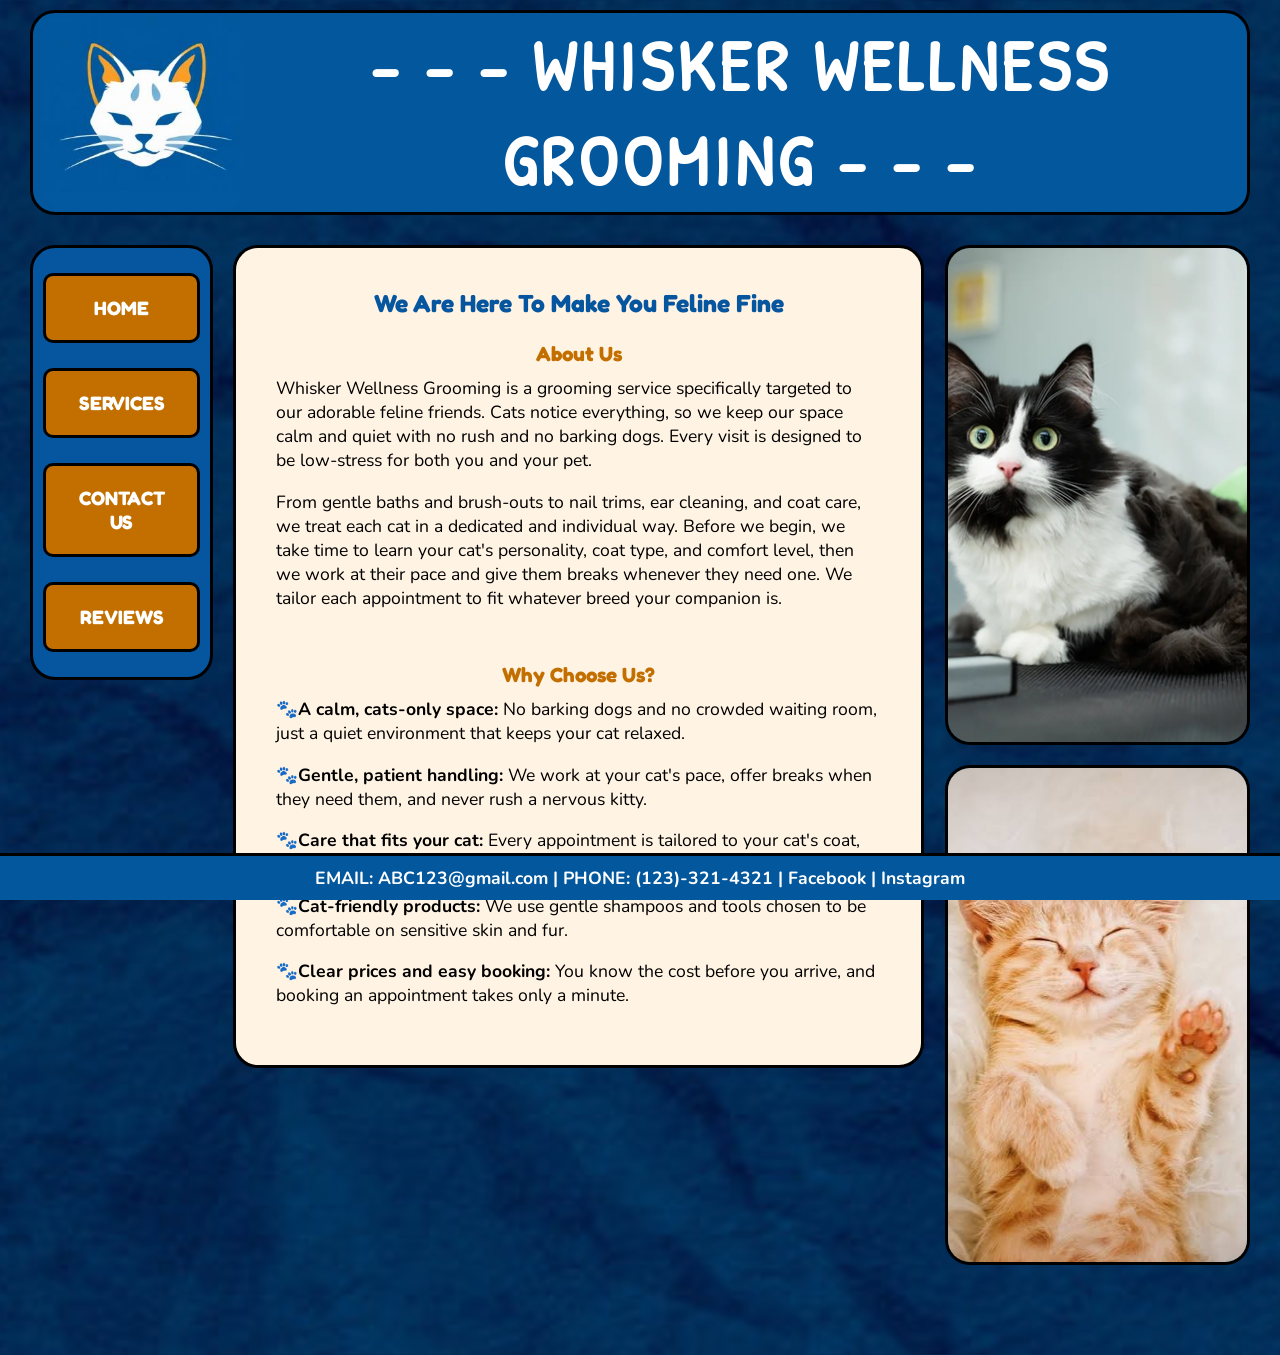
<file: index.html>
<!DOCTYPE html>
<html lang="en">
  <head>
	<!-- 
		Final Project CMIS 410
		Author: Jason Nguyen
		Date: November 12, 2026
	-->

<meta http-equiv = "Content-Type" content = "text/html; charset=utf-8" />
<title>Whisker Wellness Grooming</title>
   <link href="styles.css" rel="stylesheet" />
   <link href="https://fonts.googleapis.com/css2?family=Fredoka:wght@400;600&family=Nunito:wght@400;700&family=Patrick+Hand+SC&display=swap" rel="stylesheet"/>

</head>

<body>

<div id = "container"> 

<header> 

<a href="index.html"><img src="images/WWGlogo.png" alt="Whisker Wellness Grooming cat logo"/></a>
<h1> - - - WHISKER WELLNESS GROOMING - - -</h1>

</header> 

<!-- navigation bar -->

<nav> 
	<ul>
	  <li><a href = "index.html">HOME</a></li>
	  <li><a href = "services.html">SERVICES</a></li>
	  <li><a href = "contact.html">CONTACT US</a></li>
	  <li><a href = "reviews.html">REVIEWS</a></li>
	</ul>
</nav> 
 
<!-- main about us section -->
 
<article id = "main"> 

<h2>We Are Here To Make You Feline Fine</h2>

<h3>About Us</h3>
	<p>Whisker Wellness Grooming is a grooming service specifically targeted to our 
	adorable feline friends. Cats notice everything, so we keep our space calm and quiet with
	no rush and no barking dogs. Every visit is designed to be low-stress for both you and your
	pet.</p>
	<p>From gentle baths and brush-outs to nail trims, ear cleaning, and coat care,
	we treat each cat in a dedicated and individual way. Before we begin, we take
	time to learn your cat's personality, coat type, and comfort level, then we work
	at their pace and give them breaks whenever they need one. We tailor each appointment
	to fit whatever breed your companion is.</p>

<br>

<h3>Why Choose Us?</h3>
	<ul>
		<li><p><span class="bold">A calm, cats-only space:</span> No barking dogs and no crowded waiting
		room, just a quiet environment that keeps your cat relaxed.</p></li>

		<li><p><span class="bold">Gentle, patient handling:</span> We work at your cat's pace, offer breaks
		when they need them, and never rush a nervous kitty.</p></li>

		<li><p><span class="bold">Care that fits your cat:</span> Every appointment is tailored to your cat's
		coat, age, and personality, from fluffy long-haired companions to first-time kittens.</p></li>

		<li><p><span class="bold">Cat-friendly products:</span> We use gentle shampoos and tools chosen
		to be comfortable on sensitive skin and fur.</p></li>

		<li><p><span class="bold">Clear prices and easy booking:</span> You know the cost before you
		arrive, and booking an appointment takes only a minute.</p></li>
	</ul>

</article>

<!-- side image -->

<aside> 

<div class="photo-grid">
	<img src="images/blackandwhite.png" alt="black and white cat" />
	<img src="images/laying_down.jpg" alt="cat laying down" />
</div>

</aside>   

<!-- footer -->

<footer> 

	EMAIL: <a href="mailto:ABC123@gmail.com">ABC123@gmail.com</a> |
	PHONE: <a href="tel:+1233214321">(123)-321-4321 </a> |
	<a href ="https://facebook.com" target="_blank">Facebook</a> | <a href = "https://instagram.com" target="_blank">Instagram</a>

</footer>  

</div> <!-- end container -->

</body>
</html>
</file>
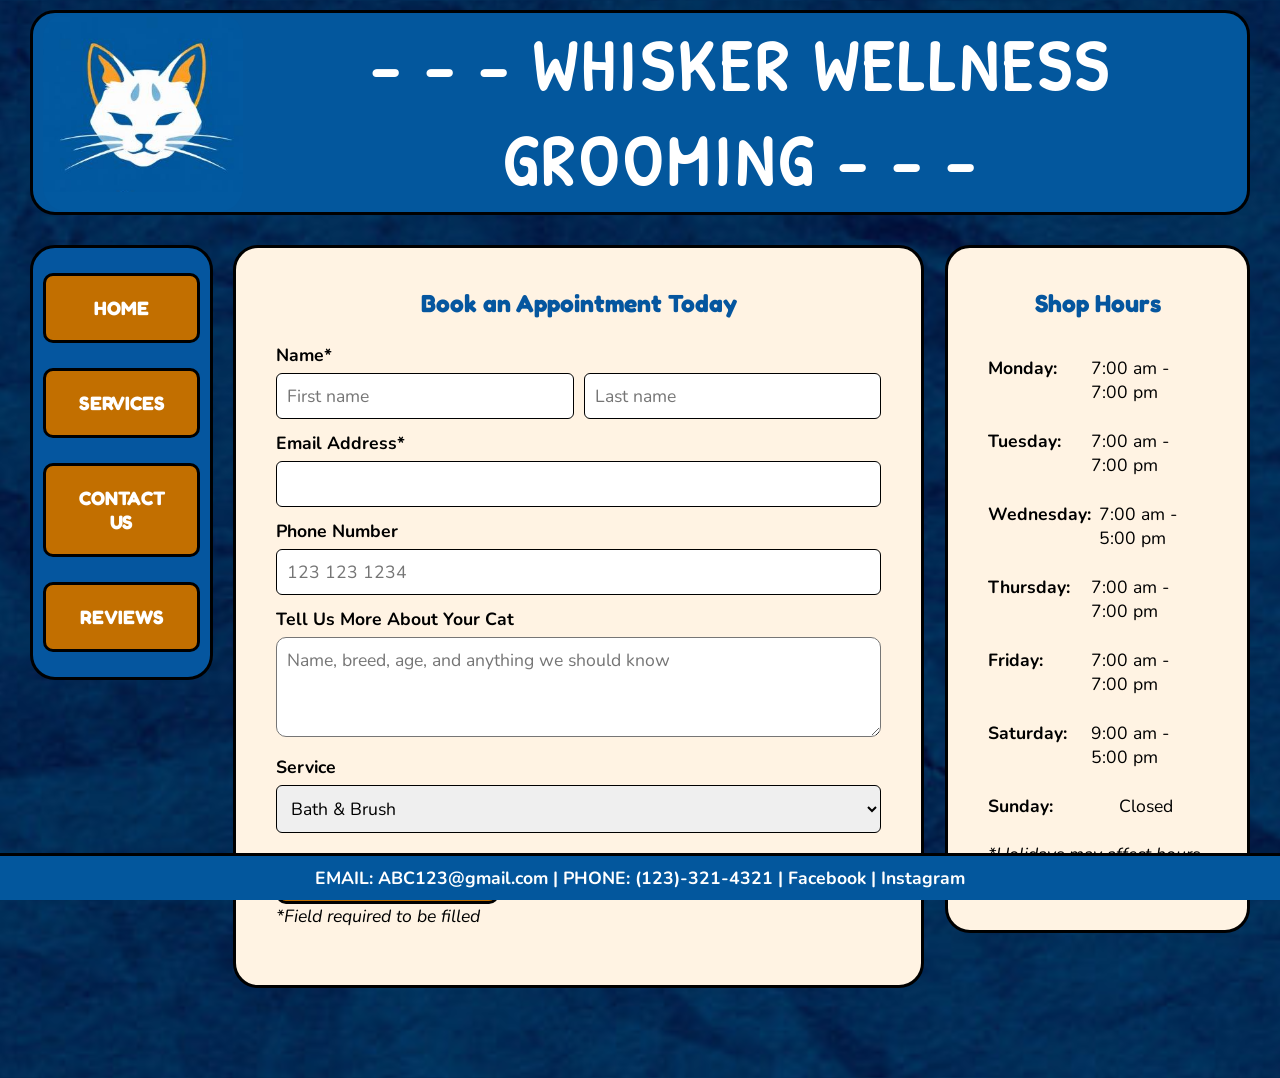
<file: contact.html>
<!DOCTYPE html>
<html lang="en">
  <head>
	<!-- 
		Final Project CMIS 410
		Author: Jason Nguyen
		Date: November 12, 2026
	-->

<meta http-equiv = "Content-Type" content = "text/html; charset=utf-8" />
<title>Whisker Wellness Grooming</title>
   <link href="styles.css" rel="stylesheet" />
   <link href="https://fonts.googleapis.com/css2?family=Fredoka:wght@400;600&family=Nunito:wght@400;700&family=Patrick+Hand+SC&display=swap" rel="stylesheet"/>

</head>

<body>

<div id = "container"> 

<header> 

<a href="index.html"><img src="images/WWGlogo.png" alt="Whisker Wellness Grooming cat logo"/></a>
<h1> - - - WHISKER WELLNESS GROOMING - - -</h1>

</header> 

<!-- navigation bar -->

<nav> 
	<ul>
	  <li><a href = "index.html">HOME</a></li>
	  <li><a href = "services.html">SERVICES</a></li>
	  <li><a href = "contact.html">CONTACT US</a></li>
	  <li><a href = "reviews.html">REVIEWS</a></li>
	</ul>
</nav> 
 
<!-- book an appointment section -->
 
<article id = "main"> 

<h2>Book an Appointment Today</h2>

<form action="mailto:ABC123@gmail.com" method="post" enctype="text/plain">
	
	<label for="first">Name*</label>
	<div class="form-row">
		<input type="text" id="first" name="first" placeholder="First name" required />
		<input type="text" id="last" name="last" placeholder="Last name" required />
	</div>
	
	<label for="email">Email Address*</label>
	<input type="email" id="email" name="email" required />
	
	<label for="phone">Phone Number</label>
	<input type="tel" id="phone" name="phone" placeholder="123 123 1234" />
	
	<label for="commBox">Tell Us More About Your Cat</label>
	<textarea name="custExp" id="commBox" placeholder="Name, breed, age, and anything we should know"></textarea>
	
	
	<label for="service">Service</label>
	<select id="service" name="service">
		<option>Bath & Brush</option>
		<option>Nail Trim / Ear Cleaning</option>
		<option>Coat Care / De-matting</option>
		<option>Full Groom</option>
	</select>

	<button type="submit">Request appointment</button>

</form>

<p><em>*Field required to be filled</em></p>

</article>

<!-- shop hours -->

<aside id="hours"> 

<h2>Shop Hours</h2>

<dl>
	<div>
		<dt>Monday:</dt>
		<dd>7:00 am - 7:00 pm</dd>
	</div>	
		
	<div>
		<dt>Tuesday:</dt>
		<dd>7:00 am - 7:00 pm</dd>
	</div>	
		
	<div>
		<dt>Wednesday:</dt>
		<dd>7:00 am - 5:00 pm</dd>
	</div>	
		
	<div>
		<dt>Thursday:</dt>
		<dd>7:00 am - 7:00 pm</dd>
	</div>	
		
	<div>
		<dt>Friday:</dt>
		<dd>7:00 am - 7:00 pm</dd>
	</div>	
		
	<div>
		<dt>Saturday:</dt>
		<dd>9:00 am - 5:00 pm</dd>
	</div>	
		
	<div>
		<dt>Sunday:</dt>
		<dd>Closed</dd>
	</div>	
	
</dl>

<br>
<p><em>*Holidays may affect hours. Call ahead to verify.</em></p>

</aside>   

<!-- footer -->

<footer> 

	EMAIL: <a href="mailto:ABC123@gmail.com">ABC123@gmail.com</a> |
	PHONE: <a href="tel:+1233214321">(123)-321-4321 </a> |
	<a href ="https://facebook.com" target="_blank">Facebook</a> | <a href = "https://instagram.com" target="_blank">Instagram</a>

</footer>  

</div> <!-- end container -->

</body>
</html>
</file>
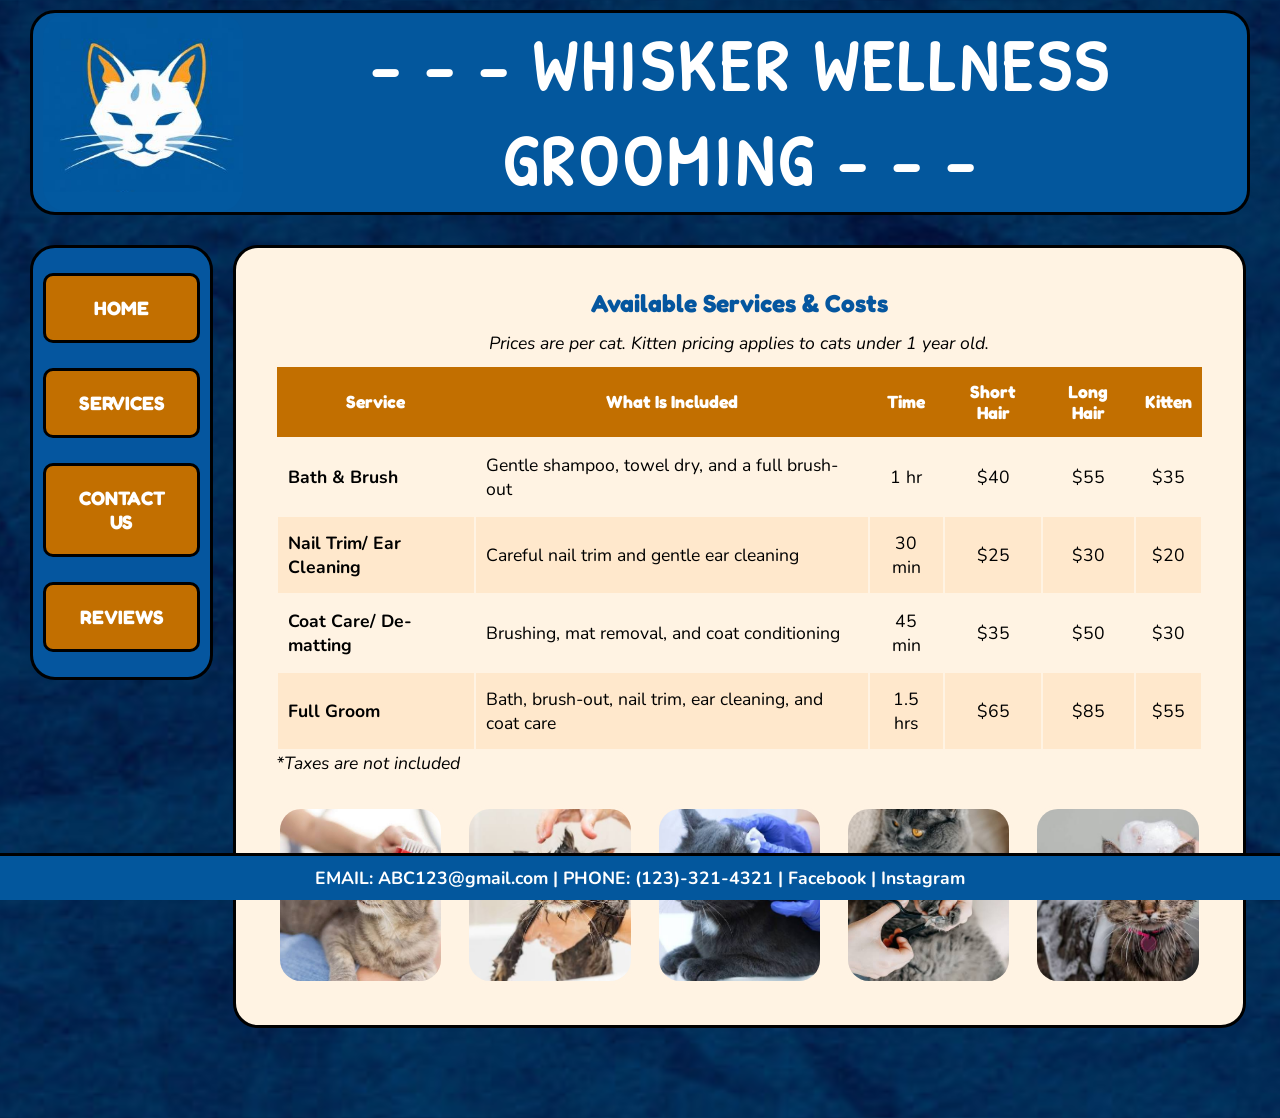
<file: services.html>
<!DOCTYPE html>
<html lang="en">
  <head>
	<!-- 
		Final Project CMIS 410
		Author: Jason Nguyen
		Date: November 12, 2026
	-->

<meta http-equiv = "Content-Type" content = "text/html; charset=utf-8" />
<title>Whisker Wellness Grooming</title>
   <link href="styles.css" rel="stylesheet" />
   <link href="https://fonts.googleapis.com/css2?family=Fredoka:wght@400;600&family=Nunito:wght@400;700&family=Patrick+Hand+SC&display=swap" rel="stylesheet"/>

</head>

<body>

<div id = "container"> 

<header> 

<a href="index.html"><img src="images/WWGlogo.png" alt="Whisker Wellness Grooming cat logo"/></a>
<h1> - - - WHISKER WELLNESS GROOMING - - -</h1>

</header> 

<!-- navigation bar -->

<nav> 
	<ul>
	  <li><a href = "index.html">HOME</a></li>
	  <li><a href = "services.html">SERVICES</a></li>
	  <li><a href = "contact.html">CONTACT US</a></li>
	  <li><a href = "reviews.html">REVIEWS</a></li>
	</ul>
</nav> 

<!-- services & costs table -->

<article id="table">

<h2>Available Services & Costs</h2>

<table>
	<caption>Prices are per cat. Kitten pricing applies to cats under 1 year old.</caption>
	<thead>
		<tr>
			<th scope="col">Service</th>
			<th scope="col">What Is Included</th>
			<th scope="col">Time</th>
			<th scope="col">Short Hair</th>
			<th scope="col">Long Hair</th>
			<th scope="col">Kitten</th>
		</tr>
	</thead>
	<tbody>
		<tr>
			<td>Bath & Brush</td>
			<td>Gentle shampoo, towel dry, and a full brush-out</td>
			<td>1 hr</td>
			<td>$40</td>
			<td>$55</td>
			<td>$35</td>
		</tr>
		<tr>
			<td>Nail Trim/ Ear Cleaning</td>
			<td>Careful nail trim and gentle ear cleaning</td>
			<td>30 min</td>
			<td>$25</td>
			<td>$30</td>
			<td>$20</td>
		</tr>
		<tr>
			<td>Coat Care/ De-matting</td>
			<td>Brushing, mat removal, and coat conditioning</td>
			<td>45 min</td>
			<td>$35</td>
			<td>$50</td>
			<td>$30</td>
		</tr>
		<tr>
			<td>Full Groom</td>
			<td>Bath, brush-out, nail trim, ear cleaning, and coat care</td>
			<td>1.5 hrs</td>
			<td>$65</td>
			<td>$85</td>
			<td>$55</td>
		</tr>
	</tbody>
</table>
	<p><em>*Taxes are not included</em></p>

<!-- service gallery images -->

<section class="service-gallery">

	<figure>
		<img src="images/brushed_cat.jpg" alt="cat being brushed" />
	</figure>
	
	<figure>
		<img src="images/wet_cat.jpg" alt="cat with a mohawk" />
	</figure>
	
	<figure>
		<img src="images/ear_cleaning.jpg" alt="cat getting its ears cleaned" />
	</figure>
	
	<figure>
		<img src="images/nail_cat.jpg" alt="cat getting its nails trimmed" />
	</figure>
	
	<figure>
		<img src="images/soap_cat.jpg" alt="cat getting shampooed" />
	</figure>
</section>
	
</article>

<!-- footer -->

<footer> 

	EMAIL: <a href="mailto:ABC123@gmail.com">ABC123@gmail.com</a> |
	PHONE: <a href="tel:+1233214321">(123)-321-4321 </a> |
	<a href ="https://facebook.com" target="_blank">Facebook</a> | <a href = "https://instagram.com" target="_blank">Instagram</a>

</footer>  

</div> <!-- end container -->

</body>
</html>
</file>
<file: styles.css>
@charset "utf-8";
/*
   sample start file for final project - educational use only
   
   Author: Jason Nguyen
   Date: November 12, 2026 
*/

/* 	
color palette
	blue: #05569f 
	orange: #c26f00 
	beige: #fff3e3
*/

* {
    margin: 0; 
    padding: 0;
	box-sizing: border-box;
}

body {
    font-size: 1.1em;
    font-family: "Nunito", Arial, sans-serif;
	background-color: #0a2a52;
	background-image: url(images/background.jpg);
	background-size: cover;
	background-position: center;
}

#container {
    width: 100%;
	padding: 0 30px 90px 30px;
    border-width: 5px;
    margin: 0 auto;
    background-color: transparent;
	display: flow-root;
}

header {
    margin-bottom: 30px;
    margin-top: 10px;
    padding: 0 10px;
    border: 3px solid #000000;
    border-radius: 25px;
	display: grid;
	grid-template-columns: 1fr auto 1fr;
	align-items: center;
	background-color: #03579d;
}

header img {
	width: 200px;
	height: auto;
	display: block;
	border-radius: 25px;
}

/* navigation bar */

nav {
    width: 15%;
    padding: 25px 10px 0 10px;
    float: left;
    text-align: center;
	background-color: #05569f;
	border: 3px solid #000;
	border-radius: 25px;
}

nav ul {
    font-weight: bold;
    list-style: none;
}

nav ul li {
	margin-bottom: 25px;
}

nav ul li a {
	font-family: "Fredoka", Arial, sans-serif;
    padding: 20px;
    color: white;
    text-decoration: none;
    display: block;
	background-color: #c26f00;
	border: 3px solid #000;
	border-radius: 10px;
	font-size: 1.1em;
}

nav ul li a:hover {
    border-radius: 10px;
	background: white;
	color: #c26f00;
}

/* home page: center text and side image */

#main {
	width: calc(60% - 41px);
	margin: 0 20px;
    padding: 40px;
    float: left;
    color: black;
    border: 3px solid #000;   
    background-color: #fff3e3;
	border-radius: 25px;	
}

#main p {
	margin-bottom: 1em;
}

#main h2 {
	color: #05569f;
}

#main h3 {
	color: #c26f00;
}

#main ul {
	list-style: none;
}

#main li p::before {
	content: "🐾";
}

.bold {
	font-weight: 700;
}

/* home page: side element/pictures */

aside {
    width: 25%;
	min-width: 0;
    float: right;
}

.photo-grid {
    display: grid;
    grid-template-columns: minmax(0, 1fr);
    gap: 20px;
	margin: 0 0 0 auto;
}

.photo-grid img {
    width: 100%;
    max-width: 100%;
    height: 500px;
	object-fit: cover;
    display: block;
	border: 3px solid #000;
    border-radius: 25px;
}

/* services page: service & cost table */

#table {
	width: 83%;
	margin-left: 20px;
	padding: 40px;
	float: left;
	background-color: #fff3e3;
	border: 3px solid #000;
	border-radius: 25px;
}

#table h2 {
	color: #05569f;
}

table {
	width: 100%;
	border-collapse: collapse;
}

caption {
	padding-bottom: 12px;
	font-style: italic;
	text-align: center;
}

td {
	border: 2px solid #fff3e3;
	padding: 14px 10px;
	text-align: center;
}

th {
	padding: 14px 10px;
	text-align: center;
	font-family: "Fredoka", Arial, sans-serif;
	background-color: #c26f00;
	color: white;
}

tbody tr:nth-child(even) {
	background-color: #ffe8cc;
}

td:first-child {
	font-weight: bold;
	text-align: left;
}

td:nth-child(2) {
	text-align: left;
}

/* services page: service gallery images */

.service-gallery {
	display: flex;
	gap: 20px;
	margin-top: 30px;
}

.service-gallery figure {
	flex: 1;
	min-width: 0;
	text-align: center;
}

.service-gallery img {
	width: 100%;
	height: 180px;
	object-fit: cover;
	display: block;
	border: 4px solid #fff3e3;
	border-radius: 25px;
}

/* contact page: book an appointment */

#main label {
	display: block;
	margin-top: 12px;
	font-weight: 700;
}

#main input, #main select {
	width: 100%;
	margin-top: 6px;
	padding: 10px;
	font-family: inherit;
	font-size: 1em;
	border: 1px solid;
	border-radius: 6px;
}

.form-row {
	display: flex;
	gap: 10px;
}

.form-row input, .form-row select {
	flex: 1;
	min-width: 0;
}

#main button {
	margin-top: 20px;
	padding: 12px 24px;
	font-family: "Fredoka", Arial, sans-serif;
	font-size: 1em;
	font-weight: 600;
	color: white;
	background-color: #c26f00;
	border: 3px solid #000;
	border-radius: 10px;
	cursor: pointer;
}

#main button:hover {
	background-color: white;
	color: #c26f00;
}

textarea {
	margin-top: 6px;
	height: 100px;
	width: 100%;
	padding: 10px;
	font-family: inherit;
	font-size: 1em;
	border-radius: 10px;
	resize: vertical;
}

/* contact page: shop hours */

#hours {
	padding: 40px;
	background-color: #fff3e3;
	border: 3px solid;
	border-radius: 25px;
}

#hours dl div {
	display: flex;
	gap: 8px;
	margin-top: 25px;
}

#hours h2{
	color: #05569f;
}

#hours dt {
	font-weight: 700;
	width: 7em;
}

#hours dd {
	margin: 0;
}

/* font styles */

h1 {
	font-family: "Patrick Hand SC", cursive;
	font-size: 4em;
	color: white;
	letter-spacing: 5px;
	text-align: center;
}

h2 {
	font-family: "Fredoka", Arial, sans-serif;
    font-size: 1.4em;
    text-align: center;
    padding-bottom: 0.5em;
}

h3 {
	font-family: "Fredoka", Arial, sans-serif;
    text-align: center;
    padding-bottom: 0.5em;
    padding-top: 0.5em;
}

/* footer */

footer {
	position: fixed;
	bottom: 0;
	left:0;
	width: 100%;
	border-radius: 0;
    padding: 10px;
    background-color: #03579d;
    clear: both;
    color: white;
    font-weight: bold;
    text-align: center;
	border-top: 3px solid #000;
	clear: both;
}

footer a:link {
    color: white;
    text-decoration: none;
}

footer a:visited {
    color: white;
    text-decoration: none;
}

footer a:hover {
    text-decoration: underline;
}
</file>
